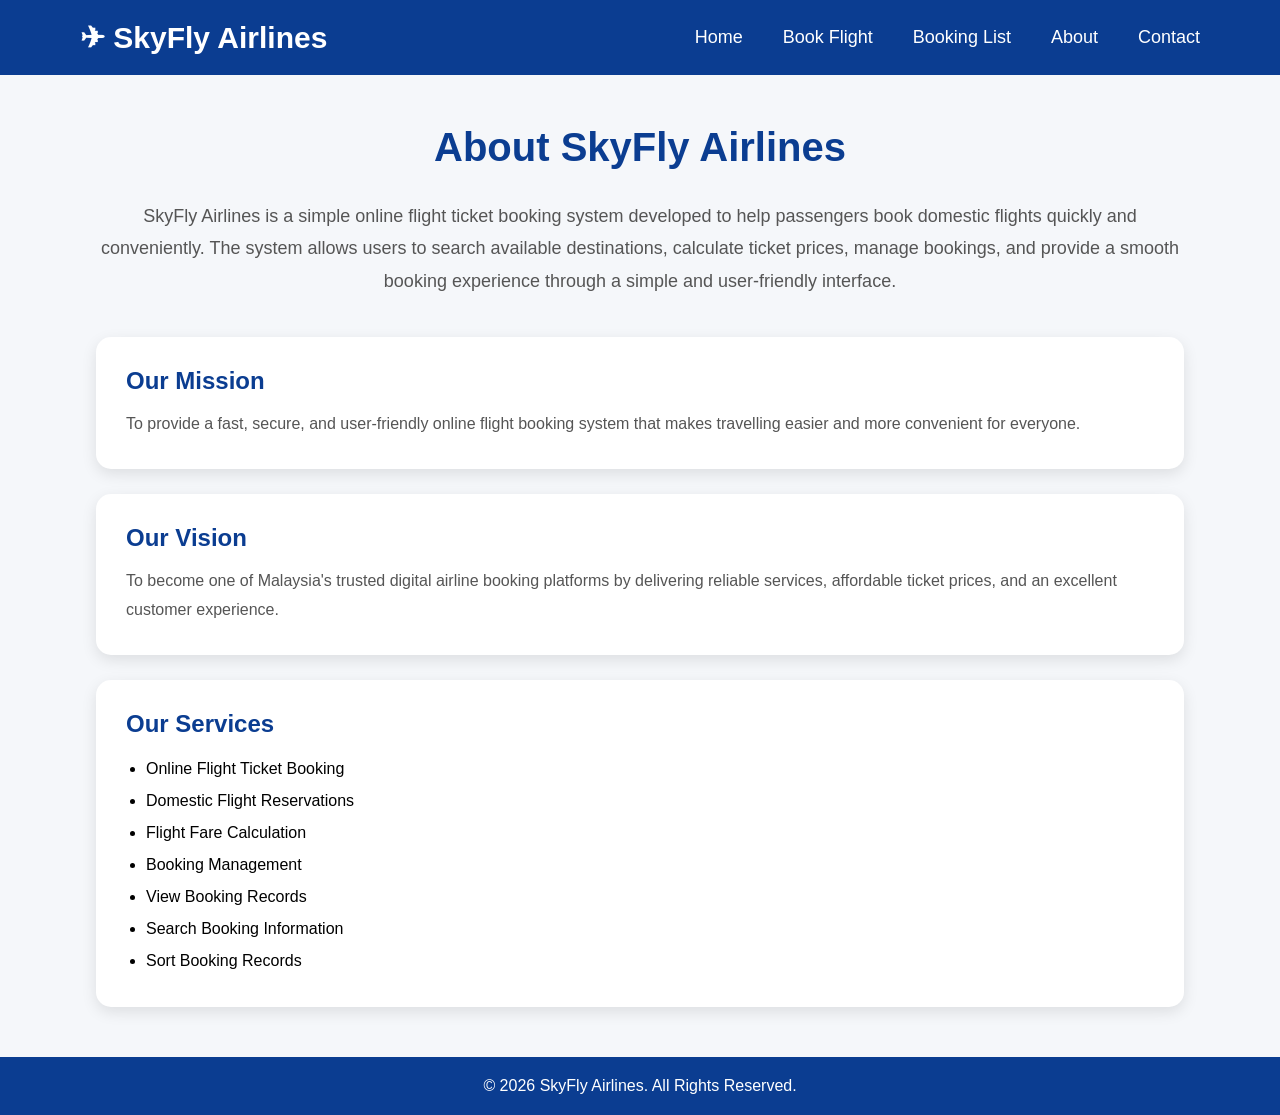
<file: about.html>
<!DOCTYPE html>
<html lang="en">

<head>

    <meta charset="UTF-8">
    <meta name="viewport" content="width=device-width, initial-scale=1.0">

    <title>About Us | SkyFly Airlines</title>

    <link rel="stylesheet" href="style.css">

</head>

<body>

<header>

    <div class="logo">
        ✈ SkyFly Airlines
    </div>

    <nav>

        <ul>

            <li><a href="index.html">Home</a></li>

            <li><a href="booking.html">Book Flight</a></li>

            <li><a href="view.html">Booking List</a></li>

            <li><a href="about.html" class="active">About</a></li>

            <li><a href="contact.html">Contact</a></li>

        </ul>

    </nav>

</header>

<section class="about-container">

    <h1>About SkyFly Airlines</h1>

    <p class="about-text">

        SkyFly Airlines is a simple online flight ticket booking system developed to help passengers book domestic flights quickly and conveniently. The system allows users to search available destinations, calculate ticket prices, manage bookings, and provide a smooth booking experience through a simple and user-friendly interface.

    </p>

    <div class="about-card">

        <h2>Our Mission</h2>

        <p>

            To provide a fast, secure, and user-friendly online flight booking system that makes travelling easier and more convenient for everyone.

        </p>

    </div>

    <div class="about-card">

        <h2>Our Vision</h2>

        <p>

            To become one of Malaysia's trusted digital airline booking platforms by delivering reliable services, affordable ticket prices, and an excellent customer experience.

        </p>

    </div>

    <div class="about-card">

        <h2>Our Services</h2>

        <ul>

            <li>Online Flight Ticket Booking</li>

            <li>Domestic Flight Reservations</li>

            <li>Flight Fare Calculation</li>

            <li>Booking Management</li>

            <li>View Booking Records</li>

            <li>Search Booking Information</li>

            <li>Sort Booking Records</li>

        </ul>

    </div>

</section>

<footer>

    <p>
        © 2026 SkyFly Airlines. All Rights Reserved.
    </p>

</footer>

</body>

</html>
</file>
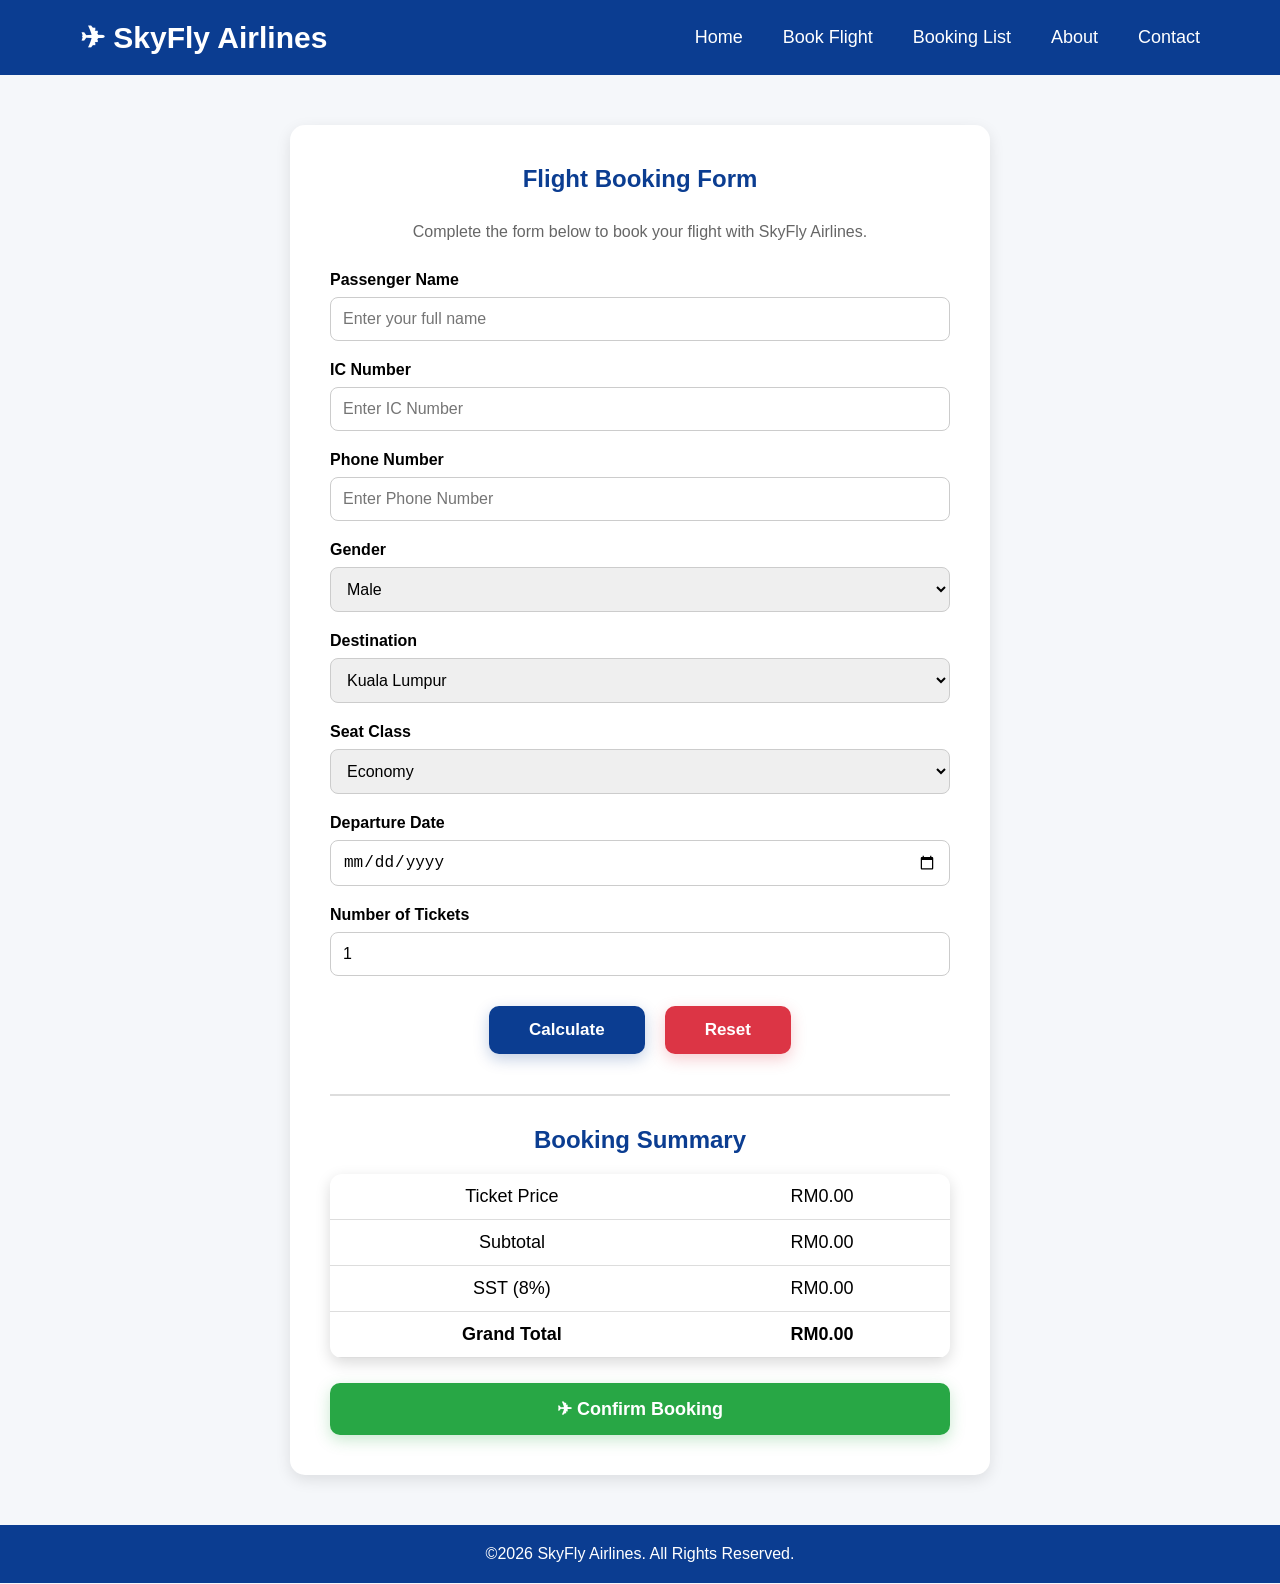
<file: booking.html>
<!DOCTYPE html>
<html lang="en">

<head>

    <meta charset="UTF-8">
    <meta name="viewport" content="width=device-width, initial-scale=1.0">

    <title>Book Flight | SkyFly Airlines</title>

    <link rel="stylesheet" href="style.css">

    <script src="script.js"></script>

</head>

<body>

<header>

    <div class="logo">
        ✈ SkyFly Airlines
    </div>

    <nav>

        <ul>

            <li><a href="index.html">Home</a></li>
            <li><a href="booking.html">Book Flight</a></li>
            <li><a href="view.html">Booking List</a></li>
            <li><a href="about.html">About</a></li>
            <li><a href="contact.html">Contact</a></li>

        </ul>

    </nav>

</header>

<section class="booking">

    <h1>Flight Booking Form</h1>

    <p class="subtitle">
        Complete the form below to book your flight with SkyFly Airlines.
    </p>

    <form id="bookingForm">

        <label>Passenger Name</label>
        <input type="text" id="name" placeholder="Enter your full name" required>

        <label>IC Number</label>
        <input type="text" id="ic" placeholder="Enter IC Number" required>

        <label>Phone Number</label>
        <input type="text" id="phone" placeholder="Enter Phone Number" required>

        <label>Gender</label>

        <select id="gender">

            <option>Male</option>
            <option>Female</option>

        </select>

        <label>Destination</label>

        <select id="destination">

            <option>Kuala Lumpur</option>
            <option>Johor</option>
            <option>Kedah</option>
            <option>Kelantan</option>
            <option>Melaka</option>
            <option>Pahang</option>
            <option>Perak</option>
            <option>Pulau Pinang</option>
            <option>Sabah</option>
            <option>Sarawak</option>
            <option>Terengganu</option>
            <option>Labuan</option>

        </select>

        <label>Seat Class</label>

        <select id="seat">

            <option>Economy</option>
            <option>Business</option>
            <option>First Class</option>

        </select>

        <label>Departure Date</label>

        <input type="date" id="date">

        <label>Number of Tickets</label>

        <input
            type="number"
            id="ticket"
            min="1"
            value="1">

        <div class="button-group">

            <button
                type="button"
                class="calculate-btn"
                onclick="calculateBooking()">

                Calculate

            </button>

            <button
                type="button"
                class="reset-btn"
                onclick="resetBooking()">

                Reset

            </button>

        </div>

    </form>

    <div class="summary">

        <h2>Booking Summary</h2>

        <table>

            <tr>

                <td>Ticket Price</td>

                <td id="ticketPrice">
                    RM0.00
                </td>

            </tr>

            <tr>

                <td>Subtotal</td>

                <td id="subtotal">
                    RM0.00
                </td>

            </tr>

            <tr>

                <td>SST (8%)</td>

                <td id="tax">
                    RM0.00
                </td>

            </tr>

            <tr>

                <td><strong>Grand Total</strong></td>

                <td id="grandTotal">
                    <strong>RM0.00</strong>
                </td>

            </tr>

        </table>

        <button
            type="button"
            class="confirm-btn"
            onclick="confirmBooking()">

            ✈ Confirm Booking

        </button>

    </div>

</section>

<footer>

    ©2026 SkyFly Airlines. All Rights Reserved.

</footer>

</body>

</html>
</file>
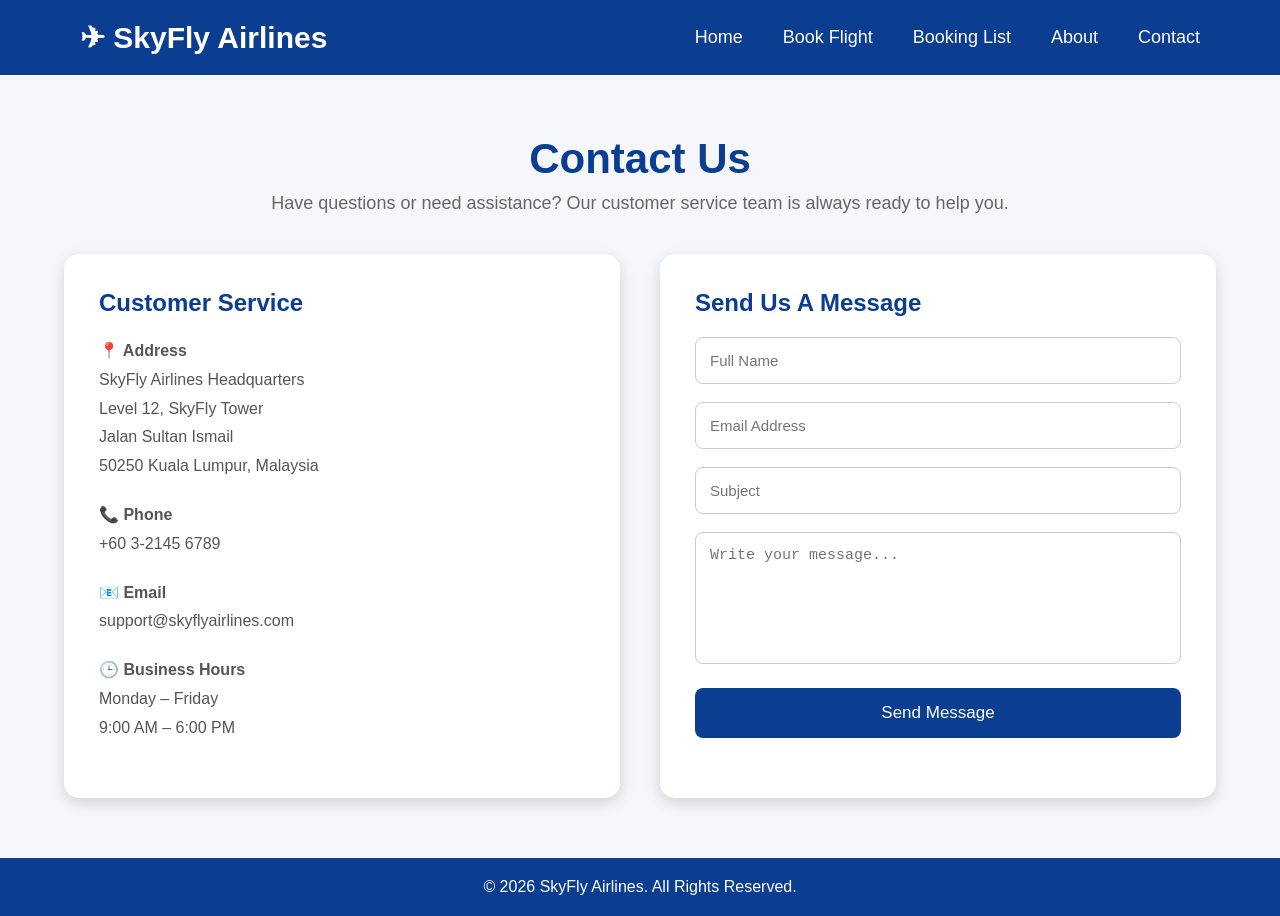
<file: contact.html>
<!DOCTYPE html>
<html lang="en">

<head>

    <meta charset="UTF-8">
    <meta name="viewport" content="width=device-width, initial-scale=1.0">

    <title>Contact Us | SkyFly Airlines</title>

    <link rel="stylesheet" href="style.css">

</head>

<body>

    <!-- Header -->
    <header>

        <div class="logo">
            ✈ SkyFly Airlines
        </div>

        <nav>

            <ul>

                <li><a href="index.html">Home</a></li>
                <li><a href="booking.html">Book Flight</a></li>
                <li><a href="view.html">Booking List</a></li>
                <li><a href="about.html">About</a></li>
                <li><a href="contact.html" class="active">Contact</a></li>

            </ul>

        </nav>

    </header>

    <!-- Contact Section -->

    <section class="contact-section">

        <div class="contact-title">

            <h1>Contact Us</h1>

            <p>
                Have questions or need assistance? Our customer service team is always ready to help you.
            </p>

        </div>

        <div class="contact-container">

            <!-- Contact Information -->

            <div class="contact-info">

                <h2>Customer Service</h2>

                <p>
                    <strong>📍 Address</strong><br>
                    SkyFly Airlines Headquarters<br>
                    Level 12, SkyFly Tower<br>
                    Jalan Sultan Ismail<br>
                    50250 Kuala Lumpur, Malaysia
                </p>

                <p>
                    <strong>📞 Phone</strong><br>
                    +60 3-2145 6789
                </p>

                <p>
                    <strong>📧 Email</strong><br>
                    support@skyflyairlines.com
                </p>

                <p>
                    <strong>🕒 Business Hours</strong><br>
                    Monday – Friday<br>
                    9:00 AM – 6:00 PM
                </p>

            </div>

            <!-- Contact Form -->

            <div class="contact-form">

                <h2>Send Us A Message</h2>

                <form>

                    <input type="text" placeholder="Full Name" required>

                    <input type="email" placeholder="Email Address" required>

                    <input type="text" placeholder="Subject" required>

                    <textarea rows="6" placeholder="Write your message..." required></textarea>

                    <button type="submit">
                        Send Message
                    </button>

                </form>

            </div>

        </div>

    </section>

    <!-- Footer -->

    <footer>

        <p>© 2026 SkyFly Airlines. All Rights Reserved.</p>

    </footer>

</body>

</html>
</file>
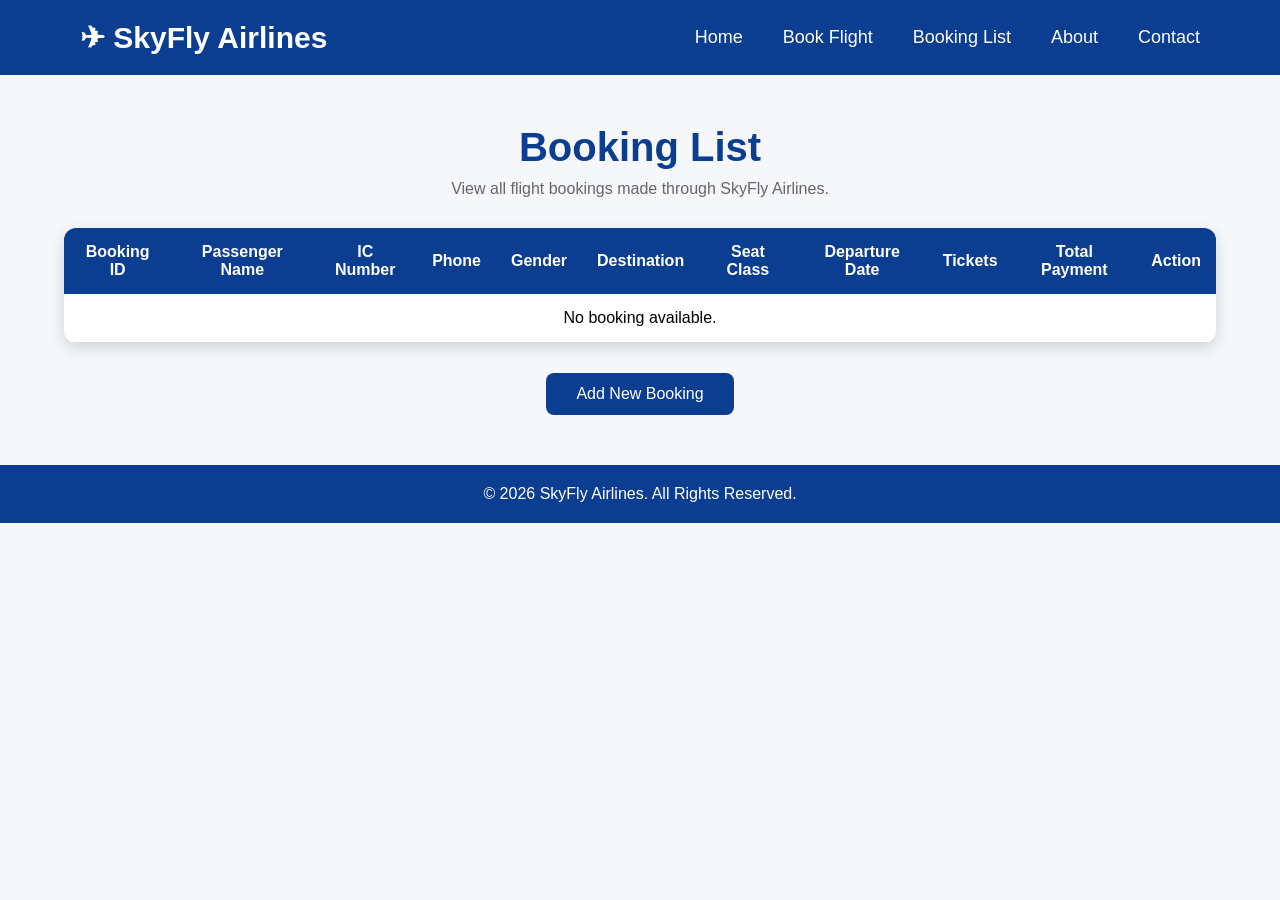
<file: view.html>
<!DOCTYPE html>
<html lang="en">

<head>

    <meta charset="UTF-8">
    <meta name="viewport" content="width=device-width, initial-scale=1.0">

    <title>Booking List | SkyFly Airlines</title>

    <link rel="stylesheet" href="style.css">

    <script src="script.js"></script>

</head>

<body>

<header>

    <div class="logo">
        ✈ SkyFly Airlines
    </div>

    <nav>

        <ul>

            <li><a href="index.html">Home</a></li>
            <li><a href="booking.html">Book Flight</a></li>
            <li><a href="view.html" class="active">Booking List</a></li>
            <li><a href="about.html">About</a></li>
            <li><a href="contact.html">Contact</a></li>

        </ul>

    </nav>

</header>

<section class="table-section">

    <h1>Booking List</h1>

    <p class="subtitle">
        View all flight bookings made through SkyFly Airlines.
    </p>

    <table>

        <thead>

            <tr>

                <th>Booking ID</th>
                <th>Passenger Name</th>
                <th>IC Number</th>
                <th>Phone</th>
                <th>Gender</th>
                <th>Destination</th>
                <th>Seat Class</th>
                <th>Departure Date</th>
                <th>Tickets</th>
                <th>Total Payment</th>
                <th>Action</th>

            </tr>

        </thead>

        <tbody id="bookingTable">

        </tbody>

    </table>

    <div class="button-area">

        <a href="booking.html">
            <button>Add New Booking</button>
        </a>

    </div>

</section>

<footer>

    <p>© 2026 SkyFly Airlines. All Rights Reserved.</p>

</footer>

<script>

let bookings = JSON.parse(localStorage.getItem("bookings")) || [];

let table = document.getElementById("bookingTable");

if(bookings.length === 0)
{
    table.innerHTML = `
        <tr>
            <td colspan="11">No booking available.</td>
        </tr>
    `;
}
else
{
    bookings.forEach(function(booking, index){

        table.innerHTML += `

        <tr>

            <td>${booking.bookingID}</td>

            <td>${booking.passenger}</td>

            <td>${booking.ic}</td>

            <td>${booking.phone}</td>

            <td>${booking.gender}</td>

            <td>${booking.destination}</td>

            <td>${booking.seat}</td>

            <td>${booking.date}</td>

            <td>${booking.ticket}</td>

            <td>${booking.total}</td>

            <td>

                <button
                    class="cancel-btn"
                    onclick="cancelBooking(${index})">

                    Cancel

                </button>

            </td>

        </tr>

        `;

    });
}

</script>

</body>

</html>
</file>
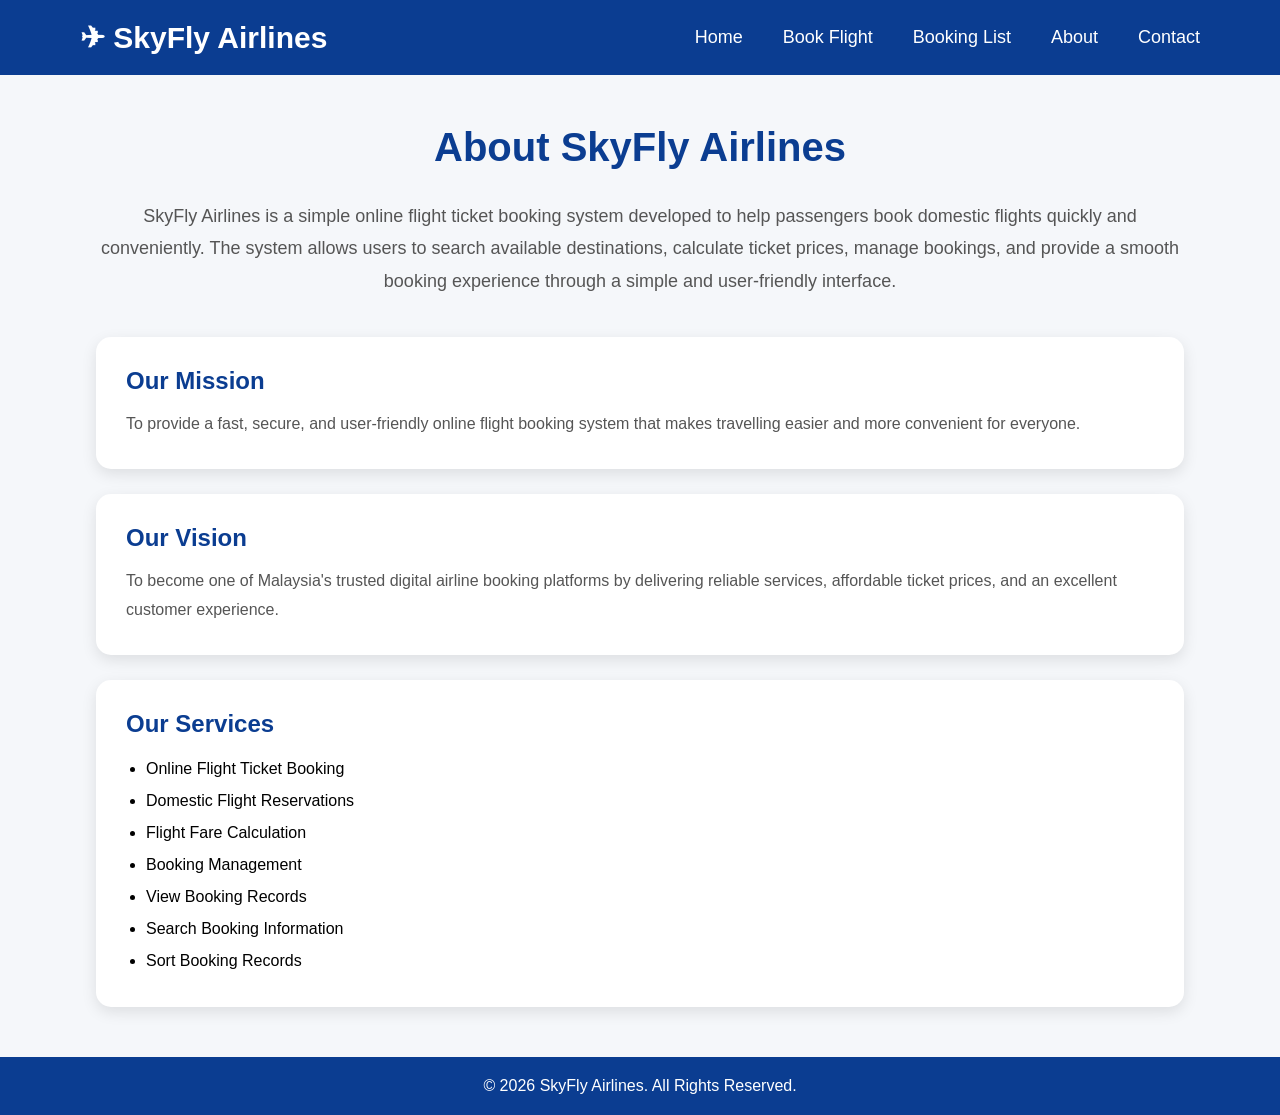
<file: fronted/about.html>
<!DOCTYPE html>
<html lang="en">

<head>

    <meta charset="UTF-8">
    <meta name="viewport" content="width=device-width, initial-scale=1.0">

    <title>About Us | SkyFly Airlines</title>

    <link rel="stylesheet" href="style.css">

</head>

<body>

<header>

    <div class="logo">
        ✈ SkyFly Airlines
    </div>

    <nav>

        <ul>

            <li><a href="index.html">Home</a></li>

            <li><a href="booking.html">Book Flight</a></li>

            <li><a href="view.html">Booking List</a></li>

            <li><a href="about.html" class="active">About</a></li>

            <li><a href="contact.html">Contact</a></li>

        </ul>

    </nav>

</header>

<section class="about-container">

    <h1>About SkyFly Airlines</h1>

    <p class="about-text">

        SkyFly Airlines is a simple online flight ticket booking system developed to help passengers book domestic flights quickly and conveniently. The system allows users to search available destinations, calculate ticket prices, manage bookings, and provide a smooth booking experience through a simple and user-friendly interface.

    </p>

    <div class="about-card">

        <h2>Our Mission</h2>

        <p>

            To provide a fast, secure, and user-friendly online flight booking system that makes travelling easier and more convenient for everyone.

        </p>

    </div>

    <div class="about-card">

        <h2>Our Vision</h2>

        <p>

            To become one of Malaysia's trusted digital airline booking platforms by delivering reliable services, affordable ticket prices, and an excellent customer experience.

        </p>

    </div>

    <div class="about-card">

        <h2>Our Services</h2>

        <ul>

            <li>Online Flight Ticket Booking</li>

            <li>Domestic Flight Reservations</li>

            <li>Flight Fare Calculation</li>

            <li>Booking Management</li>

            <li>View Booking Records</li>

            <li>Search Booking Information</li>

            <li>Sort Booking Records</li>

        </ul>

    </div>

</section>

<footer>

    <p>
        © 2026 SkyFly Airlines. All Rights Reserved.
    </p>

</footer>

</body>

</html>
</file>
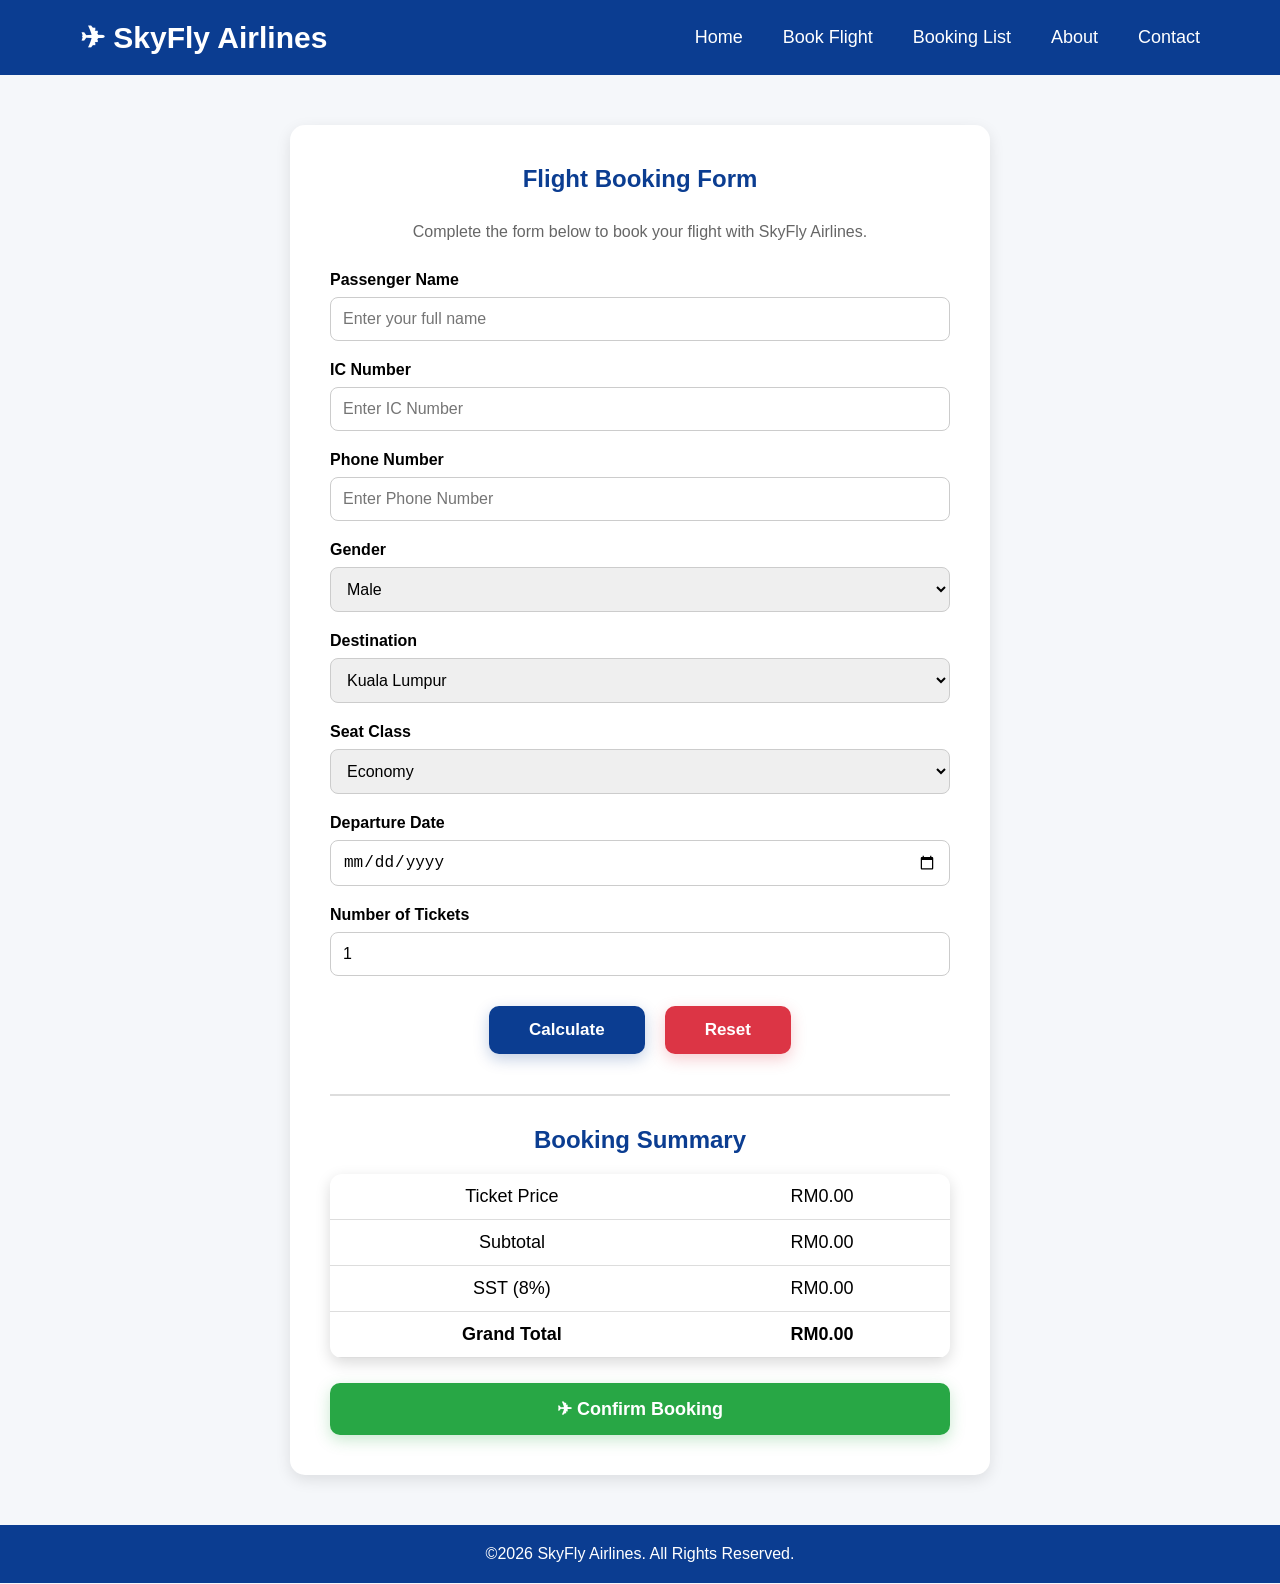
<file: fronted/booking.html>
<!DOCTYPE html>
<html lang="en">

<head>

    <meta charset="UTF-8">
    <meta name="viewport" content="width=device-width, initial-scale=1.0">

    <title>Book Flight | SkyFly Airlines</title>

    <link rel="stylesheet" href="style.css">

    <script src="script.js"></script>

</head>

<body>

<header>

    <div class="logo">
        ✈ SkyFly Airlines
    </div>

    <nav>

        <ul>

            <li><a href="index.html">Home</a></li>
            <li><a href="booking.html">Book Flight</a></li>
            <li><a href="view.html">Booking List</a></li>
            <li><a href="about.html">About</a></li>
            <li><a href="contact.html">Contact</a></li>

        </ul>

    </nav>

</header>

<section class="booking">

    <h1>Flight Booking Form</h1>

    <p class="subtitle">
        Complete the form below to book your flight with SkyFly Airlines.
    </p>

    <form id="bookingForm">

        <label>Passenger Name</label>
        <input type="text" id="name" placeholder="Enter your full name" required>

        <label>IC Number</label>
        <input type="text" id="ic" placeholder="Enter IC Number" required>

        <label>Phone Number</label>
        <input type="text" id="phone" placeholder="Enter Phone Number" required>

        <label>Gender</label>

        <select id="gender">

            <option>Male</option>
            <option>Female</option>

        </select>

        <label>Destination</label>

        <select id="destination">

            <option>Kuala Lumpur</option>
            <option>Johor</option>
            <option>Kedah</option>
            <option>Kelantan</option>
            <option>Melaka</option>
            <option>Pahang</option>
            <option>Perak</option>
            <option>Pulau Pinang</option>
            <option>Sabah</option>
            <option>Sarawak</option>
            <option>Terengganu</option>
            <option>Labuan</option>

        </select>

        <label>Seat Class</label>

        <select id="seat">

            <option>Economy</option>
            <option>Business</option>
            <option>First Class</option>

        </select>

        <label>Departure Date</label>

        <input type="date" id="date">

        <label>Number of Tickets</label>

        <input
            type="number"
            id="ticket"
            min="1"
            value="1">

        <div class="button-group">

            <button
                type="button"
                class="calculate-btn"
                onclick="calculateBooking()">

                Calculate

            </button>

            <button
                type="button"
                class="reset-btn"
                onclick="resetBooking()">

                Reset

            </button>

        </div>

    </form>

    <div class="summary">

        <h2>Booking Summary</h2>

        <table>

            <tr>

                <td>Ticket Price</td>

                <td id="ticketPrice">
                    RM0.00
                </td>

            </tr>

            <tr>

                <td>Subtotal</td>

                <td id="subtotal">
                    RM0.00
                </td>

            </tr>

            <tr>

                <td>SST (8%)</td>

                <td id="tax">
                    RM0.00
                </td>

            </tr>

            <tr>

                <td><strong>Grand Total</strong></td>

                <td id="grandTotal">
                    <strong>RM0.00</strong>
                </td>

            </tr>

        </table>

        <button
            type="button"
            class="confirm-btn"
            onclick="confirmBooking()">

            ✈ Confirm Booking

        </button>

    </div>

</section>

<footer>

    ©2026 SkyFly Airlines. All Rights Reserved.

</footer>

</body>

</html>
</file>
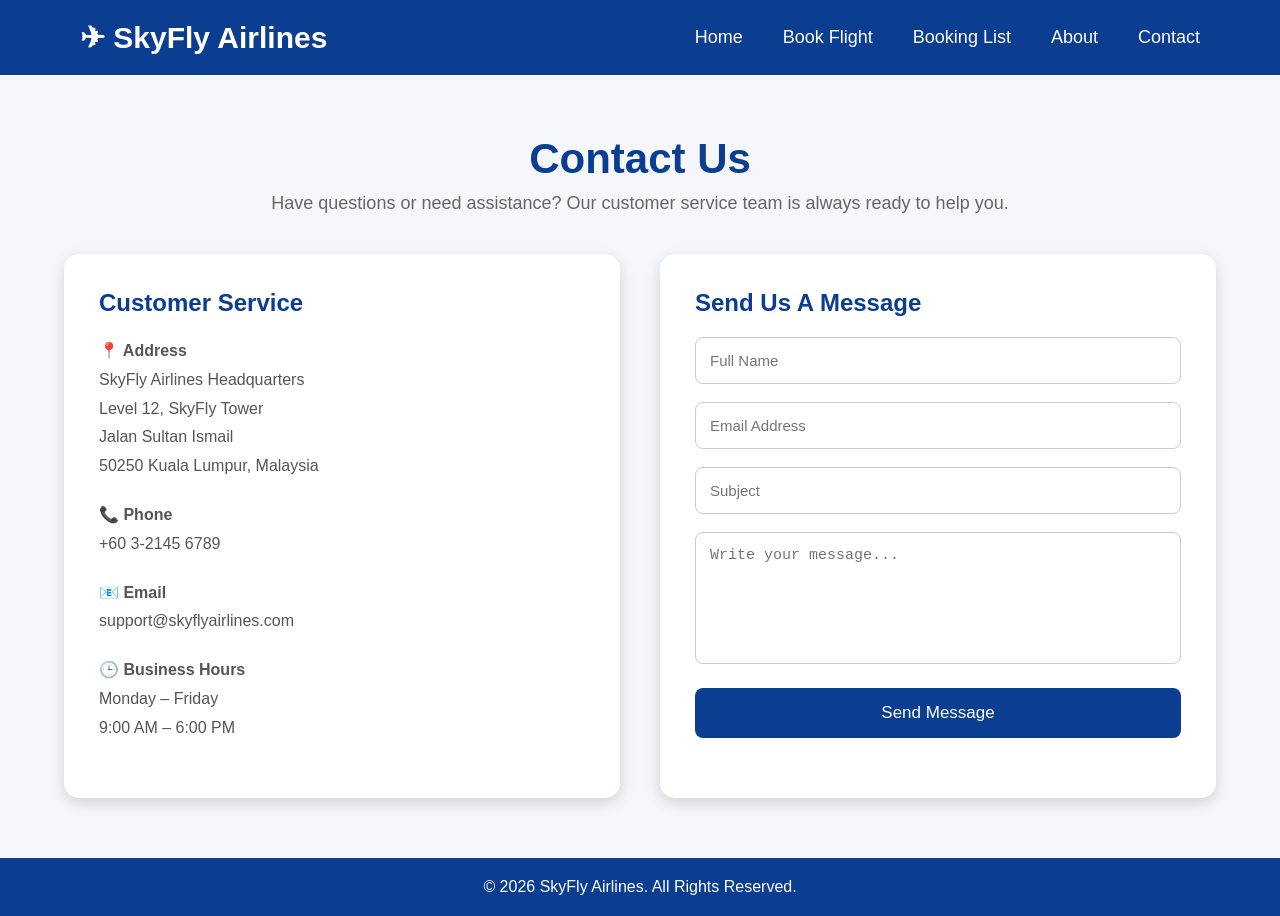
<file: fronted/contact.html>
<!DOCTYPE html>
<html lang="en">

<head>

    <meta charset="UTF-8">
    <meta name="viewport" content="width=device-width, initial-scale=1.0">

    <title>Contact Us | SkyFly Airlines</title>

    <link rel="stylesheet" href="style.css">

</head>

<body>

    <!-- Header -->
    <header>

        <div class="logo">
            ✈ SkyFly Airlines
        </div>

        <nav>

            <ul>

                <li><a href="index.html">Home</a></li>
                <li><a href="booking.html">Book Flight</a></li>
                <li><a href="view.html">Booking List</a></li>
                <li><a href="about.html">About</a></li>
                <li><a href="contact.html" class="active">Contact</a></li>

            </ul>

        </nav>

    </header>

    <!-- Contact Section -->

    <section class="contact-section">

        <div class="contact-title">

            <h1>Contact Us</h1>

            <p>
                Have questions or need assistance? Our customer service team is always ready to help you.
            </p>

        </div>

        <div class="contact-container">

            <!-- Contact Information -->

            <div class="contact-info">

                <h2>Customer Service</h2>

                <p>
                    <strong>📍 Address</strong><br>
                    SkyFly Airlines Headquarters<br>
                    Level 12, SkyFly Tower<br>
                    Jalan Sultan Ismail<br>
                    50250 Kuala Lumpur, Malaysia
                </p>

                <p>
                    <strong>📞 Phone</strong><br>
                    +60 3-2145 6789
                </p>

                <p>
                    <strong>📧 Email</strong><br>
                    support@skyflyairlines.com
                </p>

                <p>
                    <strong>🕒 Business Hours</strong><br>
                    Monday – Friday<br>
                    9:00 AM – 6:00 PM
                </p>

            </div>

            <!-- Contact Form -->

            <div class="contact-form">

                <h2>Send Us A Message</h2>

                <form>

                    <input type="text" placeholder="Full Name" required>

                    <input type="email" placeholder="Email Address" required>

                    <input type="text" placeholder="Subject" required>

                    <textarea rows="6" placeholder="Write your message..." required></textarea>

                    <button type="submit">
                        Send Message
                    </button>

                </form>

            </div>

        </div>

    </section>

    <!-- Footer -->

    <footer>

        <p>© 2026 SkyFly Airlines. All Rights Reserved.</p>

    </footer>

</body>

</html>
</file>
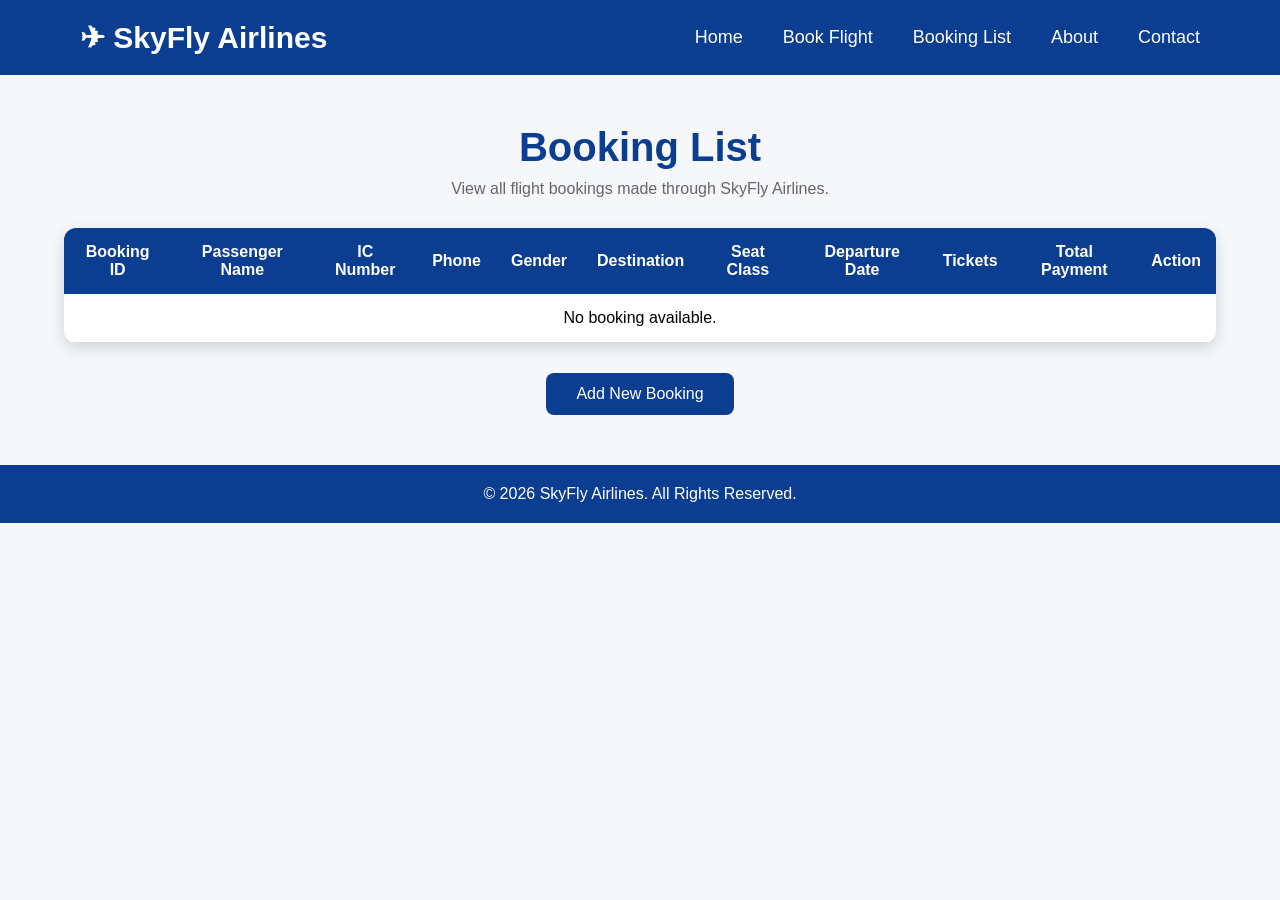
<file: fronted/view.html>
<!DOCTYPE html>
<html lang="en">

<head>

    <meta charset="UTF-8">
    <meta name="viewport" content="width=device-width, initial-scale=1.0">

    <title>Booking List | SkyFly Airlines</title>

    <link rel="stylesheet" href="style.css">

    <script src="script.js"></script>

</head>

<body>

<header>

    <div class="logo">
        ✈ SkyFly Airlines
    </div>

    <nav>

        <ul>

            <li><a href="index.html">Home</a></li>
            <li><a href="booking.html">Book Flight</a></li>
            <li><a href="view.html" class="active">Booking List</a></li>
            <li><a href="about.html">About</a></li>
            <li><a href="contact.html">Contact</a></li>

        </ul>

    </nav>

</header>

<section class="table-section">

    <h1>Booking List</h1>

    <p class="subtitle">
        View all flight bookings made through SkyFly Airlines.
    </p>

    <table>

        <thead>

            <tr>

                <th>Booking ID</th>
                <th>Passenger Name</th>
                <th>IC Number</th>
                <th>Phone</th>
                <th>Gender</th>
                <th>Destination</th>
                <th>Seat Class</th>
                <th>Departure Date</th>
                <th>Tickets</th>
                <th>Total Payment</th>
                <th>Action</th>

            </tr>

        </thead>

        <tbody id="bookingTable">

        </tbody>

    </table>

    <div class="button-area">

        <a href="booking.html">
            <button>Add New Booking</button>
        </a>

    </div>

</section>

<footer>

    <p>© 2026 SkyFly Airlines. All Rights Reserved.</p>

</footer>

<script>

let bookings = JSON.parse(localStorage.getItem("bookings")) || [];

let table = document.getElementById("bookingTable");

if(bookings.length === 0)
{
    table.innerHTML = `
        <tr>
            <td colspan="11">No booking available.</td>
        </tr>
    `;
}
else
{
    bookings.forEach(function(booking, index){

        table.innerHTML += `

        <tr>

            <td>${booking.bookingID}</td>

            <td>${booking.passenger}</td>

            <td>${booking.ic}</td>

            <td>${booking.phone}</td>

            <td>${booking.gender}</td>

            <td>${booking.destination}</td>

            <td>${booking.seat}</td>

            <td>${booking.date}</td>

            <td>${booking.ticket}</td>

            <td>${booking.total}</td>

            <td>

                <button
                    class="cancel-btn"
                    onclick="cancelBooking(${index})">

                    Cancel

                </button>

            </td>

        </tr>

        `;

    });
}

</script>

</body>

</html>
</file>
<file: style.css>
*{
    margin:0;
    padding:0;
    box-sizing:border-box;
}
html,
body{
    height:100%;
}

body{

    font-family:Poppins,sans-serif;

    background:#F5F7FA;

}
body{

    font-family:Poppins,sans-serif;

    background:#F5F7FA;

}
header{

    display:flex;

    justify-content:space-between;

    align-items:center;

    padding:20px 80px;

    background:#0B3D91;

}
.logo{

    color:white;

    font-size:30px;

    font-weight:bold;

}
nav ul{

display:flex;

list-style:none;

}

nav ul li{

margin-left:40px;

}

nav ul li a
{

text-decoration:none;

color:white;

font-size:18px;
}

/* ==========================
   HERO SECTION
========================== */

.hero{

    display:flex;

    justify-content:space-between;

    align-items:center;

    height:520px;

    padding: 0 80px;padding: 0 80px;

    background-image:url("../image/plane.png");

    background-repeat:no-repeat;

    background-size:contain;

    background-position: center top;

}

.hero-left{

    width:45%;

}


.welcome{

    display:block;

    color:#1E5EFF;

    font-size:22px;

    font-weight:600;

    margin-bottom:20px;

}

.hero-left h1{

    font-size:82px;

    line-height:1.05;

    color:#123B8F;

    margin-bottom:25px;

}

.hero-left h1 span{

    color:#2E6DFF;

}

.hero-left p{

    font-size:22px;

    color:#444;

    line-height:1.8;

    margin-bottom:40px;

}

.hero-btn{

    display:inline-flex;

    align-items:center;

    justify-content:center;

    gap:10px;

    text-decoration:none;

    background:#1E5EFF;

    color:white;

    padding:18px 40px;

    border-radius:15px;

    font-size:22px;

    font-weight:600;

    transition:0.3s;

    box-shadow:0 8px 20px rgba(30,94,255,0.35);

}

.hero-btn:hover{

    background:#0B3D91;

    transform:translateY(-3px);

}

.hero-btn:hover{

    background:#0B3D91;

    transform:translateY(-3px);

}

button:hover{

background:#1565C0;

}
.hero-right img{

width:500px;

}
.features{

    display:flex;

    justify-content:center;

    gap:30px;

    padding:60px;

}

.card{

    width:300px;

    background:white;

    border-radius:15px;

    padding:30px;

    text-align:center;

    box-shadow:0 5px 15px rgba(0,0,0,.1);

}

.card h3{

    color:#0B3D91;

    margin-bottom:15px;

}
/* Popular Destination */

.destination{

    padding:60px 80px;

    text-align:center;

}

.destination h2{

    font-size:38px;

    color:#0B3D91;

    margin-bottom:40px;

}

.place{

    display:flex;

    justify-content:center;

    gap:25px;

    flex-wrap:wrap;

}

.destination-card{

    background:white;

    width:220px;

    padding:25px;

    border-radius:15px;

    box-shadow:0 5px 15px rgba(0,0,0,.1);

    transition:0.3s;

}

.destination-card:hover{

    transform:translateY(-8px);

}

.destination-card h3{

    color:#0B3D91;

    margin-bottom:10px;

}

.destination-card p{

    color:#666;

}
/* Booking Page */

.booking{

    width:700px;

    margin:50px auto;

    background:white;

    padding:40px;

    border-radius:15px;

    box-shadow:0 5px 15px rgba(0,0,0,.1);

}

.booking h1{

    text-align:center;

    color:#0B3D91;

    margin-bottom:30px;

}

.booking label{

    display:block;

    margin-top:20px;

    margin-bottom:8px;

    font-weight:bold;

}

.booking input,
.booking select{

    width:100%;

    padding:12px;

    border:1px solid #ccc;

    border-radius:8px;

    font-size:16px;

}

/* ==========================
   BUTTON GROUP
========================== */

.button-group{

    display:flex;

    justify-content:center;

    gap:20px;

    margin-top:30px;

}

/* Calculate Button */

.calculate-btn{

    background:#0B3D91;

    color:white;

    border:none;

    padding:14px 40px;

    border-radius:10px;

    font-size:17px;

    font-weight:600;

    cursor:pointer;

    transition:0.3s;

    box-shadow:0 5px 15px rgba(11,61,145,.25);

}

.calculate-btn:hover{

    background:#1565C0;

    transform:translateY(-2px);

}

/* Reset Button */

.reset-btn{

    background:#dc3545;

    color:white;

    border:none;

    padding:14px 40px;

    border-radius:10px;

    font-size:17px;

    font-weight:600;

    cursor:pointer;

    transition:0.3s;

    box-shadow:0 5px 15px rgba(220,53,69,.25);

}

.reset-btn:hover{

    background:#bb2d3b;

    transform:translateY(-2px);

}

/* Confirm Booking */

.confirm-btn{

    width:100%;

    margin-top:30px;

    padding:16px;

    background:#28a745;

    color:white;

    border:none;

    border-radius:10px;

    font-size:18px;

    font-weight:600;

    cursor:pointer;

    transition:0.3s;

    box-shadow:0 5px 15px rgba(40,167,69,.25);

}

.confirm-btn:hover{

    background:#218838;

    transform:translateY(-2px);

}
.summary{

    margin-top:40px;

    border-top:2px solid #ddd;

    padding-top:30px;

}

.summary h2{

    color:#0B3D91;

    text-align:center;

    margin-bottom:20px;

}

.summary table{

    width:100%;

    border-collapse:collapse;

}

.summary td{

    padding:12px;

    border-bottom:1px solid #ddd;

    font-size:18px;

}

.confirm-btn{

    width:100%;

    margin-top:25px;

    padding:15px;

    background:#28a745;

    color:white;

    border:none;

    border-radius:10px;

    font-size:18px;

    font-weight:600;

    cursor:pointer;

    transition:0.3s;

}

.confirm-btn:hover{

    background:#218838;

}

/* ===========================
   BOOKING LIST PAGE
=========================== */

.table-section{

    width:90%;
    margin:50px auto;
    flex:1;

}

.table-section h1{

    text-align:center;
    color:#0B3D91;
    font-size:40px;
    margin-bottom:10px;

}

.subtitle{

    text-align:center;
    color:#666;
    margin-bottom:30px;

}

table{

    width:100%;
    border-collapse:collapse;
    background:white;
    border-radius:12px;
    overflow:hidden;
    box-shadow:0 5px 15px rgba(0,0,0,.15);

}

th{

    background:#0B3D91;
    color:white;
    padding:15px;

}

td{

    padding:15px;
    text-align:center;
    border-bottom:1px solid #ddd;

}

tr:hover{

    background:#f5f5f5;

}

.button-area{

    text-align:center;
    margin-top:30px;

}

.button-area button{

    padding:12px 30px;
    background:#0B3D91;
    color:white;
    border:none;
    border-radius:8px;
    cursor:pointer;
    font-size:16px;

}

.button-area button:hover{

    background:#072c69;

}

/* ==========================
   ABOUT PAGE
========================== */

.about-container{

    width:85%;
    margin:50px auto;

}

.about-container h1{

    text-align:center;
    color:#0B3D91;
    font-size:40px;
    margin-bottom:30px;

}

.about-text{

    text-align:center;
    font-size:18px;
    line-height:1.8;
    color:#555;
    margin-bottom:40px;

}

.about-card{

    background:white;
    margin-bottom:25px;
    padding:30px;
    border-radius:15px;
    box-shadow:0 5px 15px rgba(0,0,0,0.1);

}

.about-card h2{

    color:#0B3D91;
    margin-bottom:15px;

}

.about-card p{

    line-height:1.8;
    color:#555;

}

.about-card ul{

    margin-left:20px;
    line-height:2;

}

.about-card:hover{

    transform:translateY(-5px);
    transition:0.3s;

}
/* =========================
   CONTACT PAGE
========================= */

.contact-section{

    width:90%;
    margin:60px auto;

}

.contact-title{

    text-align:center;
    margin-bottom:40px;

}

.contact-title h1{

    font-size:42px;
    color:#0B3D91;
    margin-bottom:10px;

}

.contact-title p{

    color:#666;
    font-size:18px;

}

.contact-container{

    display:flex;
    justify-content:space-between;
    gap:40px;
    flex-wrap:wrap;

}

.contact-info{

    flex:1;

    background:white;

    padding:35px;

    border-radius:15px;

    box-shadow:0 5px 15px rgba(0,0,0,.15);

}

.contact-info h2{

    color:#0B3D91;

    margin-bottom:20px;

}

.contact-info p{

    margin-bottom:20px;

    line-height:1.8;

    color:#555;

}

.contact-form{

    flex:1;

    background:white;

    padding:35px;

    border-radius:15px;

    box-shadow:0 5px 15px rgba(0,0,0,.15);

}

.contact-form h2{

    color:#0B3D91;

    margin-bottom:20px;

}

.contact-form input{

    width:100%;

    padding:14px;

    margin-bottom:18px;

    border:1px solid #ccc;

    border-radius:8px;

    font-size:15px;

}

.contact-form textarea{

    width:100%;

    padding:14px;

    border:1px solid #ccc;

    border-radius:8px;

    resize:none;

    font-size:15px;

    margin-bottom:20px;

}

.contact-form button{

    width:100%;

    padding:15px;

    background:#0B3D91;

    color:white;

    border:none;

    border-radius:8px;

    cursor:pointer;

    font-size:17px;

    transition:.3s;

}

.contact-form button:hover{

    background:#072c69;

}
footer{
    background:#0B3D91;
    color:white;
    text-align:center;
    padding:20px;
    font-size:16px;
    margin-top:50px;
}
.cancel-btn{

    background:#dc3545;

    color:white;

    border:none;

    padding:8px 18px;

    border-radius:8px;

    cursor:pointer;

    font-size:14px;

    transition:.3s;

}

.cancel-btn:hover{

    background:#b02a37;

}
</file>
<file: fronted/style.css>
*{
    margin:0;
    padding:0;
    box-sizing:border-box;
}
html,
body{
    height:100%;
}

body{

    font-family:Poppins,sans-serif;

    background:#F5F7FA;

}
body{

    font-family:Poppins,sans-serif;

    background:#F5F7FA;

}
header{

    display:flex;

    justify-content:space-between;

    align-items:center;

    padding:20px 80px;

    background:#0B3D91;

}
.logo{

    color:white;

    font-size:30px;

    font-weight:bold;

}
nav ul{

display:flex;

list-style:none;

}

nav ul li{

margin-left:40px;

}

nav ul li a
{

text-decoration:none;

color:white;

font-size:18px;
}

/* ==========================
   HERO SECTION
========================== */

.hero{

    display:flex;

    justify-content:space-between;

    align-items:center;

    height:520px;

    padding: 0 80px;padding: 0 80px;

    background-image:url("../image/plane.png");

    background-repeat:no-repeat;

    background-size:contain;

    background-position: center top;

}

.hero-left{

    width:45%;

}


.welcome{

    display:block;

    color:#1E5EFF;

    font-size:22px;

    font-weight:600;

    margin-bottom:20px;

}

.hero-left h1{

    font-size:82px;

    line-height:1.05;

    color:#123B8F;

    margin-bottom:25px;

}

.hero-left h1 span{

    color:#2E6DFF;

}

.hero-left p{

    font-size:22px;

    color:#444;

    line-height:1.8;

    margin-bottom:40px;

}

.hero-btn{

    display:inline-flex;

    align-items:center;

    justify-content:center;

    gap:10px;

    text-decoration:none;

    background:#1E5EFF;

    color:white;

    padding:18px 40px;

    border-radius:15px;

    font-size:22px;

    font-weight:600;

    transition:0.3s;

    box-shadow:0 8px 20px rgba(30,94,255,0.35);

}

.hero-btn:hover{

    background:#0B3D91;

    transform:translateY(-3px);

}

.hero-btn:hover{

    background:#0B3D91;

    transform:translateY(-3px);

}

button:hover{

background:#1565C0;

}
.hero-right img{

width:500px;

}
.features{

    display:flex;

    justify-content:center;

    gap:30px;

    padding:60px;

}

.card{

    width:300px;

    background:white;

    border-radius:15px;

    padding:30px;

    text-align:center;

    box-shadow:0 5px 15px rgba(0,0,0,.1);

}

.card h3{

    color:#0B3D91;

    margin-bottom:15px;

}
/* Popular Destination */

.destination{

    padding:60px 80px;

    text-align:center;

}

.destination h2{

    font-size:38px;

    color:#0B3D91;

    margin-bottom:40px;

}

.place{

    display:flex;

    justify-content:center;

    gap:25px;

    flex-wrap:wrap;

}

.destination-card{

    background:white;

    width:220px;

    padding:25px;

    border-radius:15px;

    box-shadow:0 5px 15px rgba(0,0,0,.1);

    transition:0.3s;

}

.destination-card:hover{

    transform:translateY(-8px);

}

.destination-card h3{

    color:#0B3D91;

    margin-bottom:10px;

}

.destination-card p{

    color:#666;

}
/* Booking Page */

.booking{

    width:700px;

    margin:50px auto;

    background:white;

    padding:40px;

    border-radius:15px;

    box-shadow:0 5px 15px rgba(0,0,0,.1);

}

.booking h1{

    text-align:center;

    color:#0B3D91;

    margin-bottom:30px;

}

.booking label{

    display:block;

    margin-top:20px;

    margin-bottom:8px;

    font-weight:bold;

}

.booking input,
.booking select{

    width:100%;

    padding:12px;

    border:1px solid #ccc;

    border-radius:8px;

    font-size:16px;

}

/* ==========================
   BUTTON GROUP
========================== */

.button-group{

    display:flex;

    justify-content:center;

    gap:20px;

    margin-top:30px;

}

/* Calculate Button */

.calculate-btn{

    background:#0B3D91;

    color:white;

    border:none;

    padding:14px 40px;

    border-radius:10px;

    font-size:17px;

    font-weight:600;

    cursor:pointer;

    transition:0.3s;

    box-shadow:0 5px 15px rgba(11,61,145,.25);

}

.calculate-btn:hover{

    background:#1565C0;

    transform:translateY(-2px);

}

/* Reset Button */

.reset-btn{

    background:#dc3545;

    color:white;

    border:none;

    padding:14px 40px;

    border-radius:10px;

    font-size:17px;

    font-weight:600;

    cursor:pointer;

    transition:0.3s;

    box-shadow:0 5px 15px rgba(220,53,69,.25);

}

.reset-btn:hover{

    background:#bb2d3b;

    transform:translateY(-2px);

}

/* Confirm Booking */

.confirm-btn{

    width:100%;

    margin-top:30px;

    padding:16px;

    background:#28a745;

    color:white;

    border:none;

    border-radius:10px;

    font-size:18px;

    font-weight:600;

    cursor:pointer;

    transition:0.3s;

    box-shadow:0 5px 15px rgba(40,167,69,.25);

}

.confirm-btn:hover{

    background:#218838;

    transform:translateY(-2px);

}
.summary{

    margin-top:40px;

    border-top:2px solid #ddd;

    padding-top:30px;

}

.summary h2{

    color:#0B3D91;

    text-align:center;

    margin-bottom:20px;

}

.summary table{

    width:100%;

    border-collapse:collapse;

}

.summary td{

    padding:12px;

    border-bottom:1px solid #ddd;

    font-size:18px;

}

.confirm-btn{

    width:100%;

    margin-top:25px;

    padding:15px;

    background:#28a745;

    color:white;

    border:none;

    border-radius:10px;

    font-size:18px;

    font-weight:600;

    cursor:pointer;

    transition:0.3s;

}

.confirm-btn:hover{

    background:#218838;

}

/* ===========================
   BOOKING LIST PAGE
=========================== */

.table-section{

    width:90%;
    margin:50px auto;
    flex:1;

}

.table-section h1{

    text-align:center;
    color:#0B3D91;
    font-size:40px;
    margin-bottom:10px;

}

.subtitle{

    text-align:center;
    color:#666;
    margin-bottom:30px;

}

table{

    width:100%;
    border-collapse:collapse;
    background:white;
    border-radius:12px;
    overflow:hidden;
    box-shadow:0 5px 15px rgba(0,0,0,.15);

}

th{

    background:#0B3D91;
    color:white;
    padding:15px;

}

td{

    padding:15px;
    text-align:center;
    border-bottom:1px solid #ddd;

}

tr:hover{

    background:#f5f5f5;

}

.button-area{

    text-align:center;
    margin-top:30px;

}

.button-area button{

    padding:12px 30px;
    background:#0B3D91;
    color:white;
    border:none;
    border-radius:8px;
    cursor:pointer;
    font-size:16px;

}

.button-area button:hover{

    background:#072c69;

}

/* ==========================
   ABOUT PAGE
========================== */

.about-container{

    width:85%;
    margin:50px auto;

}

.about-container h1{

    text-align:center;
    color:#0B3D91;
    font-size:40px;
    margin-bottom:30px;

}

.about-text{

    text-align:center;
    font-size:18px;
    line-height:1.8;
    color:#555;
    margin-bottom:40px;

}

.about-card{

    background:white;
    margin-bottom:25px;
    padding:30px;
    border-radius:15px;
    box-shadow:0 5px 15px rgba(0,0,0,0.1);

}

.about-card h2{

    color:#0B3D91;
    margin-bottom:15px;

}

.about-card p{

    line-height:1.8;
    color:#555;

}

.about-card ul{

    margin-left:20px;
    line-height:2;

}

.about-card:hover{

    transform:translateY(-5px);
    transition:0.3s;

}
/* =========================
   CONTACT PAGE
========================= */

.contact-section{

    width:90%;
    margin:60px auto;

}

.contact-title{

    text-align:center;
    margin-bottom:40px;

}

.contact-title h1{

    font-size:42px;
    color:#0B3D91;
    margin-bottom:10px;

}

.contact-title p{

    color:#666;
    font-size:18px;

}

.contact-container{

    display:flex;
    justify-content:space-between;
    gap:40px;
    flex-wrap:wrap;

}

.contact-info{

    flex:1;

    background:white;

    padding:35px;

    border-radius:15px;

    box-shadow:0 5px 15px rgba(0,0,0,.15);

}

.contact-info h2{

    color:#0B3D91;

    margin-bottom:20px;

}

.contact-info p{

    margin-bottom:20px;

    line-height:1.8;

    color:#555;

}

.contact-form{

    flex:1;

    background:white;

    padding:35px;

    border-radius:15px;

    box-shadow:0 5px 15px rgba(0,0,0,.15);

}

.contact-form h2{

    color:#0B3D91;

    margin-bottom:20px;

}

.contact-form input{

    width:100%;

    padding:14px;

    margin-bottom:18px;

    border:1px solid #ccc;

    border-radius:8px;

    font-size:15px;

}

.contact-form textarea{

    width:100%;

    padding:14px;

    border:1px solid #ccc;

    border-radius:8px;

    resize:none;

    font-size:15px;

    margin-bottom:20px;

}

.contact-form button{

    width:100%;

    padding:15px;

    background:#0B3D91;

    color:white;

    border:none;

    border-radius:8px;

    cursor:pointer;

    font-size:17px;

    transition:.3s;

}

.contact-form button:hover{

    background:#072c69;

}
footer{
    background:#0B3D91;
    color:white;
    text-align:center;
    padding:20px;
    font-size:16px;
    margin-top:50px;
}
.cancel-btn{

    background:#dc3545;

    color:white;

    border:none;

    padding:8px 18px;

    border-radius:8px;

    cursor:pointer;

    font-size:14px;

    transition:.3s;

}

.cancel-btn:hover{

    background:#b02a37;

}
</file>
